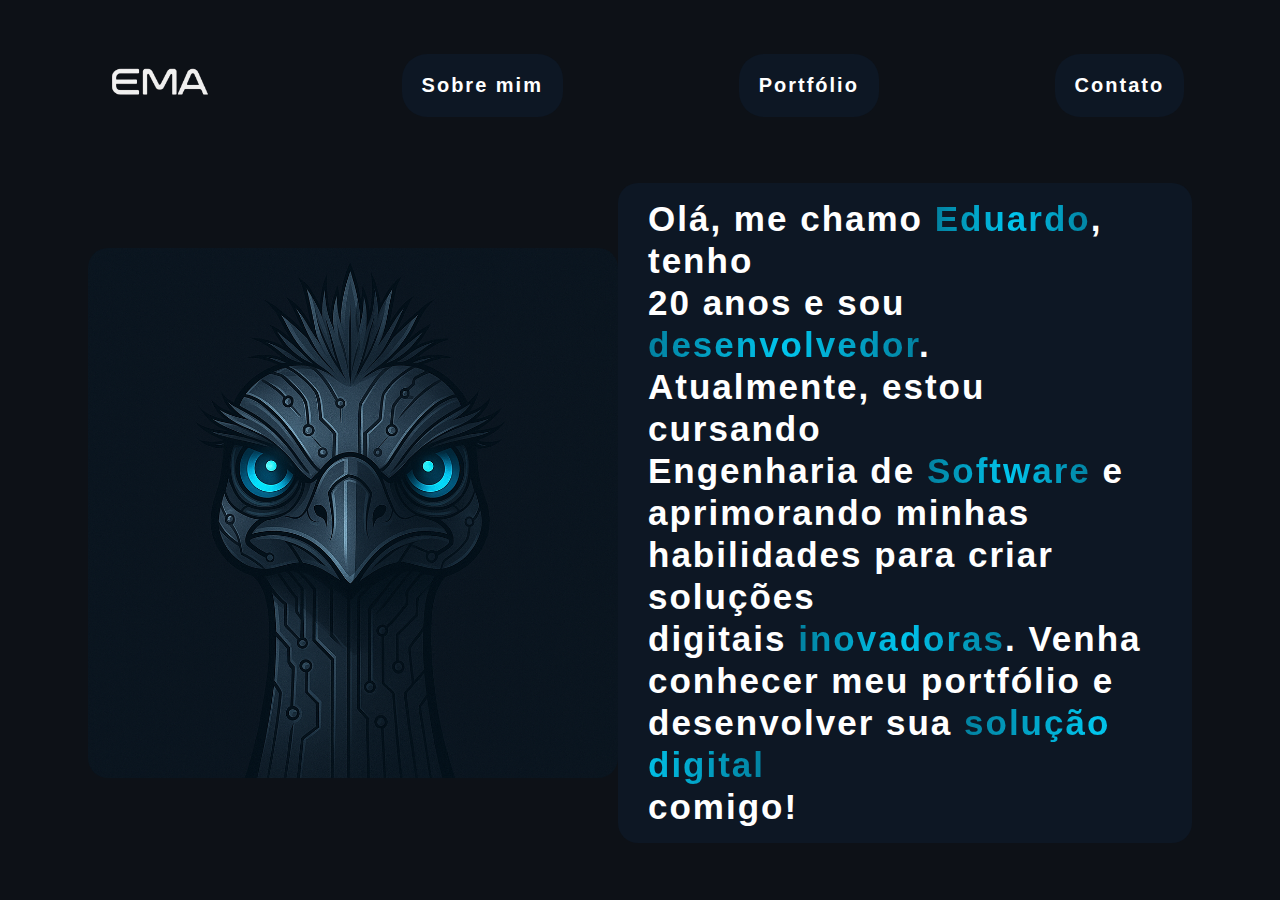
<file: index.html>
<!DOCTYPE html>
<html lang="en">
<head>
    <meta charset="UTF-8">
    <meta name="viewport" content="width=device-width, initial-scale=1.0">
    <title>Document</title>
    <link rel="stylesheet" href="css/css.css">
    <link rel="icon" type="image/png" href="/img/sigla_logo.png">

</head>

<body>
    <div class="cabeca"> <!--div primaria do cabeçalho-->
        <div><!--logo-->
            <img id="logo" src="img/sigla_logo.png" alt="">
        </div>

        <div class="item"> <!--sobre mim-->
            <a href="sobremim.html">Sobre mim</a>
        </div>

        <div class="item"> <!--portfólio-->
            <a href="portfolio.html">Portfólio</a>
        </div>

        <div class="item"> <!--contato-->
            <a href="contato.html">Contato</a>
        </div>
    </div>
    <div class="corpo"> <!--div do corpo-->
        <div  id="faceema"><!--foto do chefe-->
            <img  id="faceema" src="img/facial_logo.png" alt="">
        </div>
        <div id="caixatexto"> <!--corpo de texto-->
            <p>
                Olá, me chamo <span class="colorida">Eduardo</span>, tenho<br> 20 anos e sou <span class="colorida">desenvolvedor</span>.<br>
                Atualmente, estou cursando<br> Engenharia de <span class="colorida">Software</span>
                e<br> aprimorando minhas<br> habilidades para criar soluções<br> digitais <span class="colorida">inovadoras</span>.
                Venha<br> conhecer meu portfólio e<br> desenvolver sua <span class="colorida">solução digital</span><br> comigo!                
        </p>
        </div>
    </div>
</body>

</html>
</file>
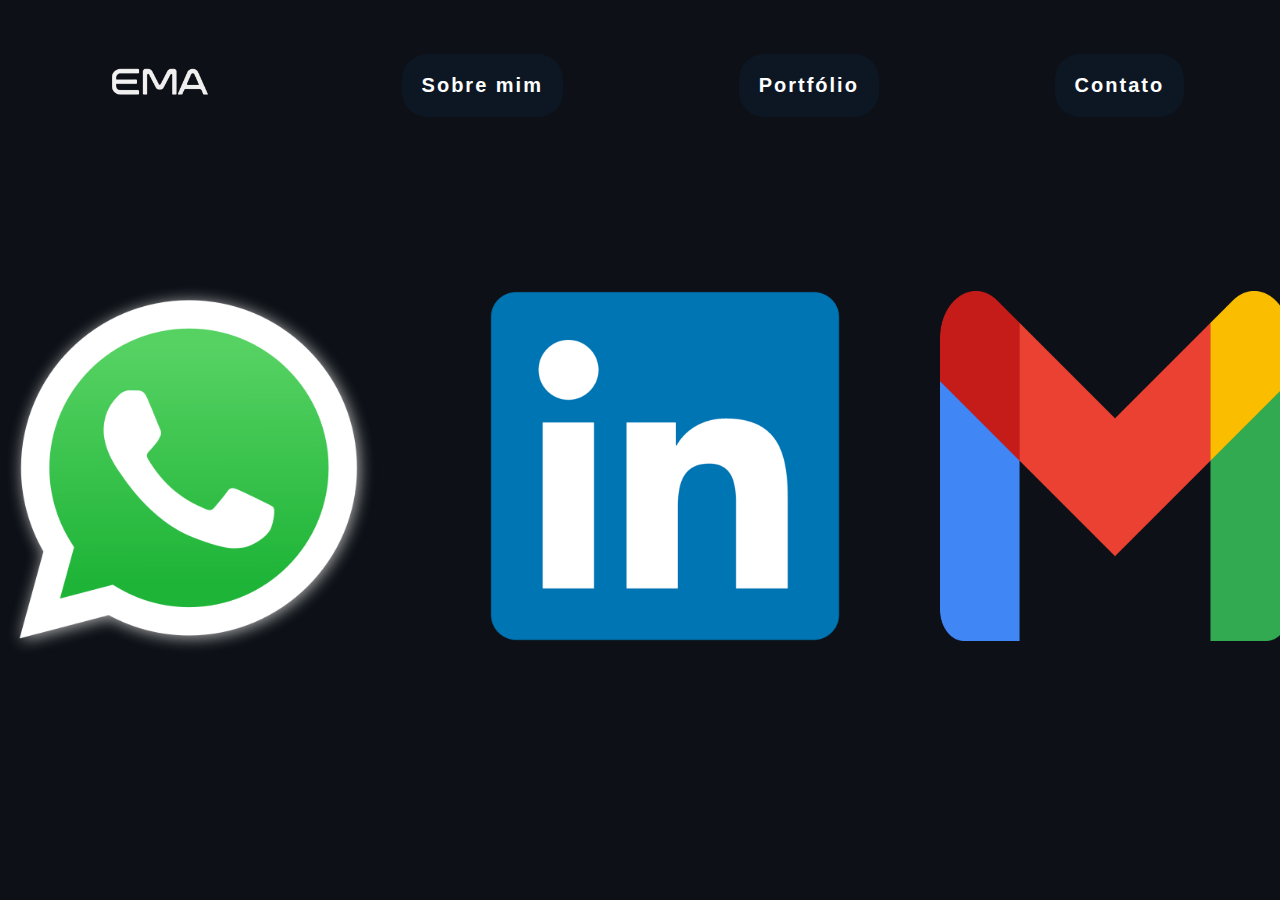
<file: contato.html>
<!DOCTYPE html>
<html lang="en">
<head>
    <meta charset="UTF-8">
    <meta name="viewport" content="width=device-width, initial-scale=1.0">
    <title>Document</title>
    <link rel="stylesheet" href="css/contato.css">
    <link rel="icon" href="/img/sigla_logo.png">

</head>

<body>
    <div class="cabeca"> <!--div primaria do cabeçalho-->
        <div><!--logo-->
            <a href="index.html">
                <img id="logo" src="img/sigla_logo.png" alt="Logo">
            </a>
        </div>

        <div class="item"> <!--sobre mim-->
            <a href="sobremim.html">Sobre mim</a>
        </div>

        <div class="item"> <!--portfólio-->
            <a href="portfolio.html">Portfólio</a>
        </div>

        <div class="item"> <!--contato-->
            <a href="contato.html">Contato</a>
        </div>
    </div>

<div class="corpo">

    <a href="https://www.wa.link/dy8c21">
        <img class="imgzap" src="img/zap_logo.png" alt="Logo">
    </a>

    <a href="https://www.linkedin.com/in/eduardomoreiraassmann/">
        <img class="img" src="img/linkedin_logo.png" alt="Logo">
    </a>

    <a href="mailto:eduardomoreiraassmann12@gmail.com?subject=Ol%C3%A1%2C%20te%20encontrei%20pelo%20seu%20portf%C3%B3lio">
        <img class="img" src="img/gmail_logo.png" alt="Logo">
    </a>

</div>

</body>

</html>
</file>
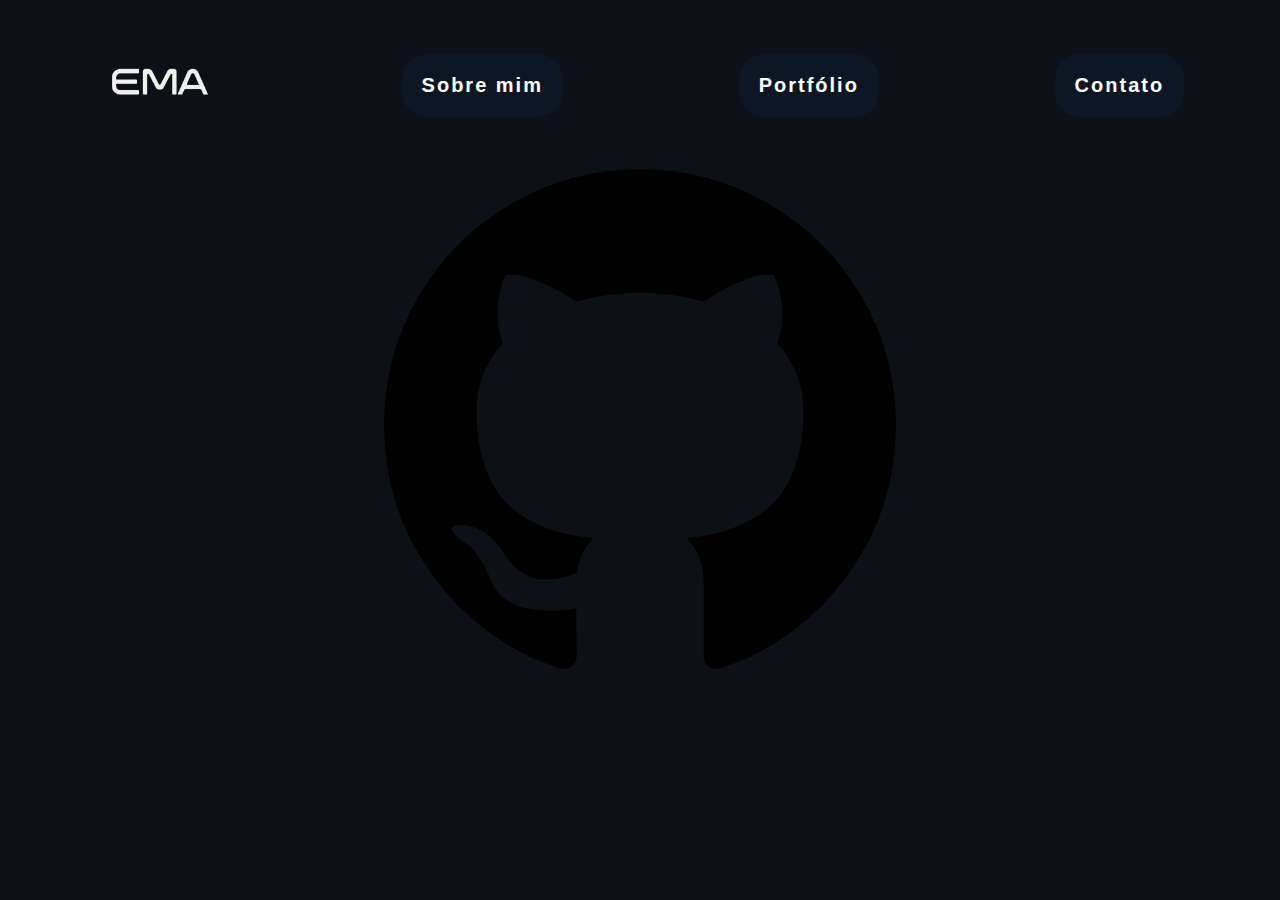
<file: portfolio.html>
<!DOCTYPE html>
<html lang="en">
<head>
    <meta charset="UTF-8">
    <meta name="viewport" content="width=device-width, initial-scale=1.0">
    <title>Document</title>
    <link rel="stylesheet" href="css/sobremim.css">
    <link rel="icon" type="image/png" href="/img/sigla_logo.png">

</head>

<body>
    <div class="cabeca"> <!--div primaria do cabeçalho-->
        <div><!--logo-->
            <a href="index.html">
                <img id="logo" src="img/sigla_logo.png" alt="Logo">
            </a>
        </div>

        <div class="item"> <!--sobre mim-->
            <a href="sobremim.html">Sobre mim</a>
        </div>

        <div class="item"> <!--portfólio-->
            <a href="portfolio.html">Portfólio</a>
        </div>

        <div class="item"> <!--contato-->
            <a href="contato.html">Contato</a>
        </div>
    </div>

<div class="corpo">

    <a href="https://github.com/eduthecamper">
        <img src="img/git_logo.png" alt="Logo">
    </a>

</div>

</body>

</html>
</file>
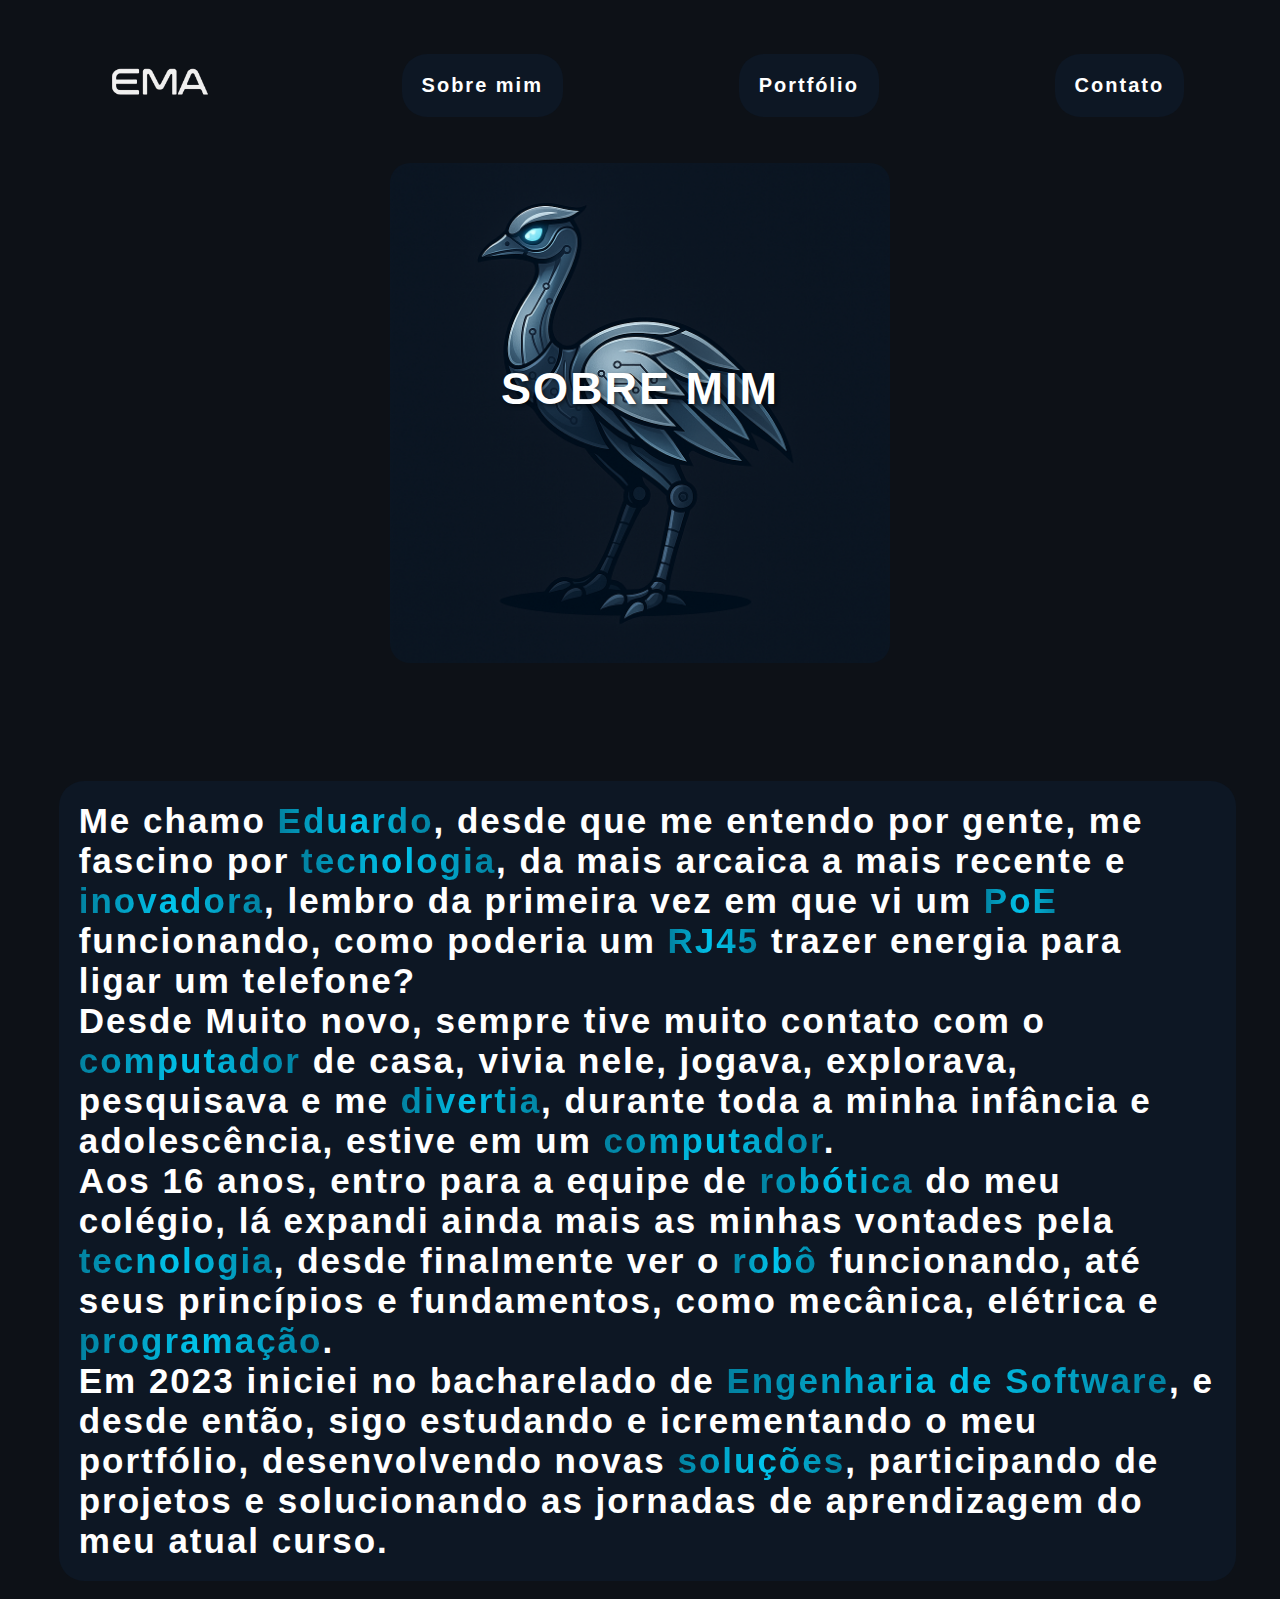
<file: sobremim.html>
<!DOCTYPE html>
<html lang="en">
<head>
    <meta charset="UTF-8">
    <meta name="viewport" content="width=device-width, initial-scale=1.0">
    <title>Document</title>
    <link rel="stylesheet" href="css/sobremim.css">
    <link rel="icon" type="image/png" href="/img/sigla_logo.png">

</head>

<body>
    <div class="cabeca"> <!--div primaria do cabeçalho-->
        <div><!--logo-->
            <a href="index.html">
                <img id="logo" src="img/sigla_logo.png" alt="Logo">
            </a>
        </div>

        <div class="item"> <!--sobre mim-->
            <a href="sobremim.html">Sobre mim</a>
        </div>

        <div class="item"> <!--portfólio-->
            <a href="portfolio.html">Portfólio</a>
        </div>

        <div class="item"> <!--contato-->
            <a href="contato.html">Contato</a>
        </div>
    </div>

<!--imagem da ema de lado, embaixo o SOBRE MIM grandão e ai o texto-->

<div class="corpo">
    <img class="bodyema" src="img/boneco_logo.png" alt="">
    <div class="sobremim">SOBRE MIM</div>
</div>

<div class="seta-container">
    <img class="seta" src="img/seta.png" alt="seta animada">
</div>

<br>
<br>
<br>
<br><br><br>
<div class="corpo">
    <div class="caixatexto">
        Me chamo <span class="colorida">Eduardo</span>, desde que me entendo por gente, me fascino por <span class="colorida">tecnologia</span>, da mais arcaica a mais recente e <span class="colorida">inovadora</span>, lembro da primeira vez em que vi um <span class="colorida">PoE</span> funcionando, como poderia um <span class="colorida">RJ45</span> trazer energia para ligar um telefone?<br>
        Desde Muito novo, sempre tive muito contato com o <span class="colorida">computador</span> de casa, vivia nele, jogava, explorava, pesquisava e me <span class="colorida">divertia</span>, durante toda a minha infância e adolescência, estive em um <span class="colorida">computador</span>.<br>
        Aos 16 anos, entro para a equipe de <span class="colorida">robótica</span> do meu colégio, lá expandi ainda mais as minhas vontades pela <span class="colorida">tecnologia</span>, desde finalmente ver o <span class="colorida">robô</span> funcionando, até seus princípios e fundamentos, como mecânica, elétrica e <span class="colorida">programação</span>.<br>
        Em 2023 iniciei no bacharelado de <span class="colorida">Engenharia de Software</span>, e desde então, sigo estudando e icrementando o meu portfólio, desenvolvendo novas <span class="colorida">soluções</span>, participando de projetos e solucionando as jornadas de aprendizagem do meu atual curso.

    </div>
</div>



</body>

</html>
</file>
<file: css/css.css>
body{
    background-color: #0D1117 ;
    font-family: "Offside", sans-serif;
    font-weight: 600;
    font-style: normal;
    letter-spacing: 2px;
}

a{
    color: #ffffff;
    text-decoration: none;    
}

p{
    color: #ffffff;
    line-height: 1.2;

}

.cabeca {
    display: flex;
    align-items: center;
    justify-content: space-around;  /* Distribui espaço igual entre eles */
    font-size: 20px;

}

.item {
    margin: 10px;
    background: #0D1724;
    color: white;
    padding: 20px;
    border-radius: 25px;

    
  }

#logo{
    width: 150px;
    height: auto;
}

#faceema{
    width: auto;
    height: 530px;
    border-radius: 20px;
    margin-left: 40px;
    flex-grow: 0;
}


.corpo {
    margin-top: 20px;
    display: flex;
    align-items: center;
    justify-content: space-around;  /* Distribui espaço igual entre eles */

}


#caixatexto {
    background-color: #0D1724;
    height: auto;
    width: 600px;
    font-size: 35px;
    margin-right: 80px;
    border-radius: 20px;
    flex-grow: 0;
    padding: 15px 30px;
}



#caixatexto * {
    margin-top:0 !important;
    margin-bottom:0 !important;
}


.colorida {
    background: linear-gradient(90deg, #0281a0, #01C5ED , #0281a0);
    -webkit-background-clip: text;
    -webkit-text-fill-color: transparent;
  }
</file>
<file: css/contato.css>
body{
    background-color: #0D1117 ;
    font-family: "Offside", sans-serif;
    font-weight: 600;
    font-style: normal;
    letter-spacing: 2px;
    max-width: 100%;
    overflow-x: hidden; /* Bloqueia a barra horizontal */
}

a{
    color: #ffffff;
    text-decoration: none;    
}

p{
    color: #ffffff;
    line-height: 1.2;

}

.cabeca {
    display: flex;
    align-items: center;
    justify-content: space-around;  /* Distribui espaço igual entre eles */
    font-size: 20px;
}

.item {
    margin: 10px;
    background: #0D1724;
    color: white;
    padding: 20px;
    border-radius: 25px;
}


#logo{
    width: 150px;
    height: auto;
}

.corpo {
    display: flex;
    justify-content: center;
    align-items: center;
    position: relative;
        gap: 60px;
}



.colorida {
    background: linear-gradient(90deg, #0281a0, #01C5ED , #0281a0);
    -webkit-background-clip: text;
    -webkit-text-fill-color: transparent;
  }

  .img {
    margin-top: 20%;
    padding: 20px;
    width: 350px;
    height: 350px;
  }

  .imgzap {
    margin-top: 20%;
    padding: 20px;
    width: 400px;
    height: 400px;
  }
</file>
<file: css/sobremim.css>
body{
    background-color: #0D1117 ;
    font-family: "Offside", sans-serif;
    font-weight: 600;
    font-style: normal;
    letter-spacing: 2px;
    max-width: 100%;
    overflow-x: hidden; /* Bloqueia a barra horizontal */
}

a{
    color: #ffffff;
    text-decoration: none;    
}

p{
    color: #ffffff;
    line-height: 1.2;

}

.cabeca {
    display: flex;
    align-items: center;
    justify-content: space-around;  /* Distribui espaço igual entre eles */
    font-size: 20px;

}

.item {
    margin: 10px;
    background: #0D1724;
    color: white;
    padding: 20px;
    border-radius: 25px;
}


#logo{
    width: 150px;
    height: auto;
}

.bodyema{
    width: 500px;
    height: 500px;
    border-radius: 20px;
}


.corpo {
    display: flex;
    justify-content: center;
    align-items: center;
    position: relative;
}




.sobremim {
    position: absolute;
    top: 200px; /* Ajuste conforme necessário */
    font-size: 45px;
    font-weight: bold;
    color: white; /* Escolha uma cor que contraste bem */
    text-shadow: 2px 2px 4px rgba(0, 0, 0, 0.5); /* Para melhor visibilidade */
}


.seta-container {
    display: flex;
    justify-content: center;
    position: absolute;
    bottom: 80px;
    width: 100%;
}

.seta {
    width: 40px; /* Ajuste conforme necessário */
    height: auto;
    animation: descer 1.5s infinite alternate ease-in-out;
    filter: invert(100%);
}

@keyframes descer {
    0% {
        transform: translateY(0);
        opacity: 1;
    }
    100% {
        transform: translateY(10px);
        opacity: 0.5;
    }
}


.caixatexto {
    margin: 10px;
    background: #0D1724;
    color: white;
    padding: 20px;
    border-radius: 25px;
    font-size: 35px;
    height: auto;
    width: 90%;
    margin-left: 25px;
}

.colorida {
    background: linear-gradient(90deg, #0281a0, #01C5ED , #0281a0);
    -webkit-background-clip: text;
    -webkit-text-fill-color: transparent;
  }
</file>
